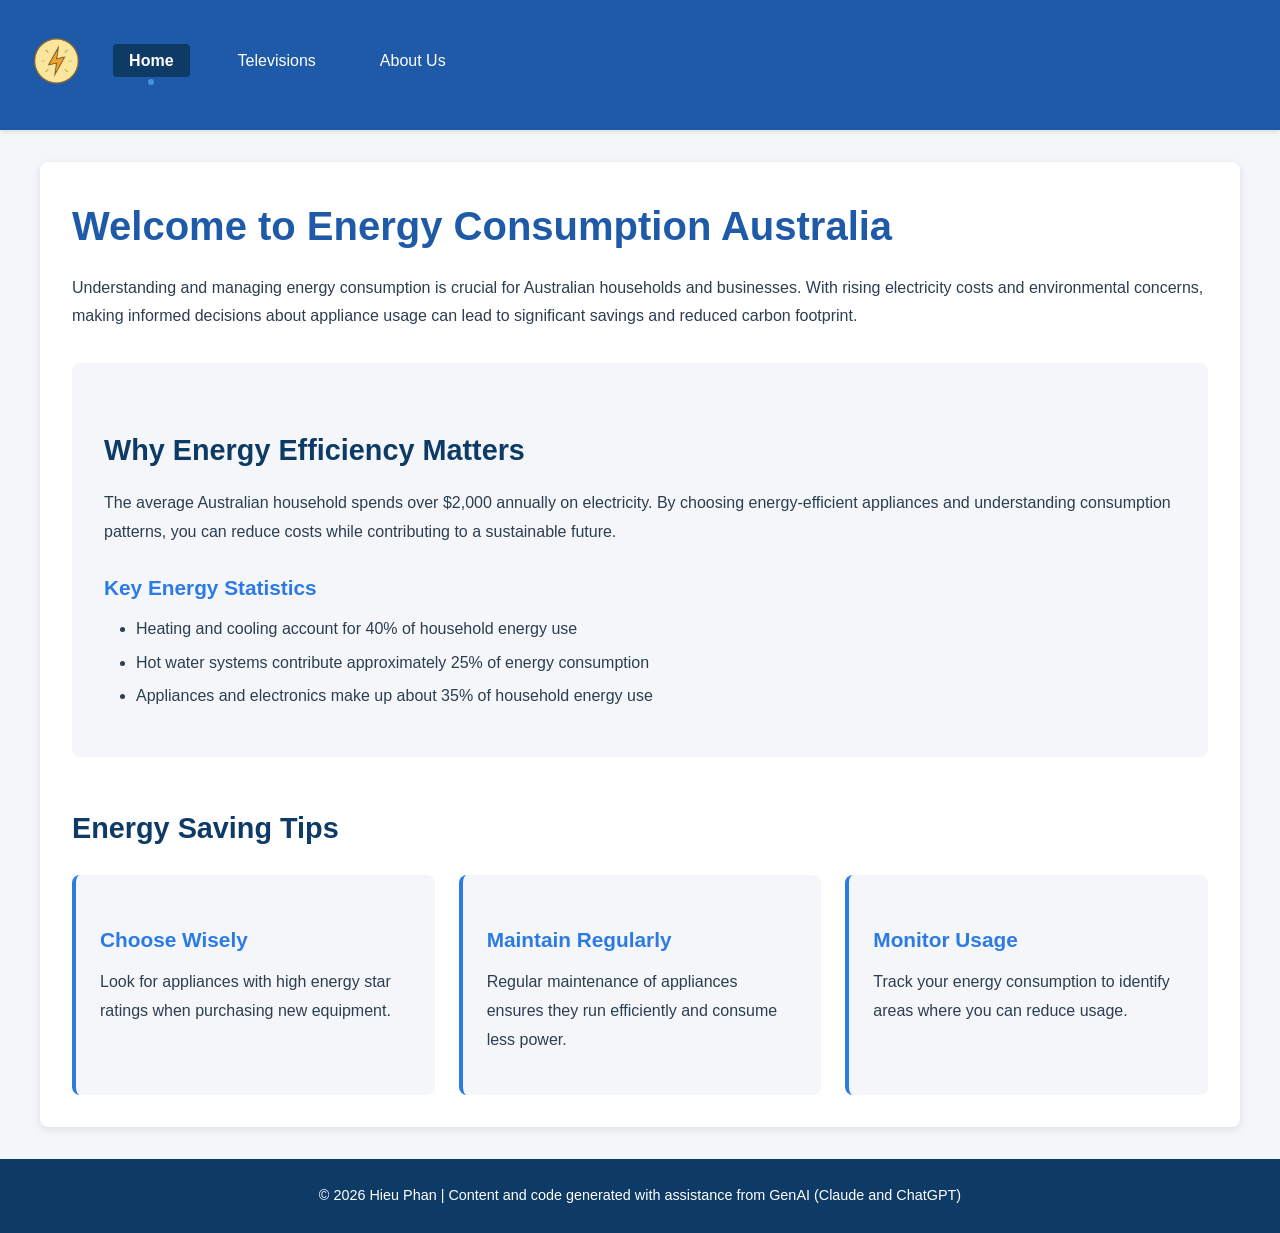
<file: index.html>
<!DOCTYPE html>
<html lang="en">
<head>
    <meta charset="UTF-8">
    <meta name="viewport" content="width=device-width, initial-scale=1.0">
    <title>Energy Consumption - Home</title>
    <link rel="stylesheet" href="styles.css">
</head>
<body>
    <nav class="top-nav">
        <div class="logo-container">
            <a href="#" onclick="showPage('home'); return false;">
                <img src="PowerIcon.png" alt="Power Logo" class="logo">
            </a>
        </div>
        <ul class="nav-menu">
            <li><a href="#" onclick="showPage('home'); return false;" class="nav-link active" data-page="home">Home</a></li>
            <li><a href="#" onclick="showPage('televisions'); return false;" class="nav-link" data-page="televisions">Televisions</a></li>
            <li><a href="#" onclick="showPage('about'); return false;" class="nav-link" data-page="about">About Us</a></li>
        </ul>
    </nav>

    <main>
        <div id="home-page" class="page active">
            <h1>Welcome to Energy Consumption Australia</h1>
            <p>Understanding and managing energy consumption is crucial for Australian households and businesses. With rising electricity costs and environmental concerns, making informed decisions about appliance usage can lead to significant savings and reduced carbon footprint.</p>
            
            <section class="energy-info">
                <h2>Why Energy Efficiency Matters</h2>
                <p>The average Australian household spends over $2,000 annually on electricity. By choosing energy-efficient appliances and understanding consumption patterns, you can reduce costs while contributing to a sustainable future.</p>
                
                <h3>Key Energy Statistics</h3>
                <ul>
                    <li>Heating and cooling account for 40% of household energy use</li>
                    <li>Hot water systems contribute approximately 25% of energy consumption</li>
                    <li>Appliances and electronics make up about 35% of household energy use</li>
                </ul>
            </section>

            <section class="tips">
                <h2>Energy Saving Tips</h2>
                <div class="tips-grid">
                    <div class="tip-card">
                        <h3>Choose Wisely</h3>
                        <p>Look for appliances with high energy star ratings when purchasing new equipment.</p>
                    </div>
                    <div class="tip-card">
                        <h3>Maintain Regularly</h3>
                        <p>Regular maintenance of appliances ensures they run efficiently and consume less power.</p>
                    </div>
                    <div class="tip-card">
                        <h3>Monitor Usage</h3>
                        <p>Track your energy consumption to identify areas where you can reduce usage.</p>
                    </div>
                </div>
            </section>
        </div>

        <div id="televisions-page" class="page">
            <h1>Television Energy Consumption</h1>
            <p>Televisions are one of the most common household appliances in Australia, with most homes having multiple units. Understanding their energy consumption can help you make informed purchasing decisions.</p>

            <section class="tv-tips">
                <h2>Reducing TV Energy Consumption</h2>
                <ul>
                    <li>Adjust brightness settings - factory settings are often unnecessarily high</li>
                    <li>Enable power-saving modes available in most modern TVs</li>
                    <li>Turn off completely rather than leaving on standby (standby can use 1-5 watts)</li>
                    <li>Consider screen size - larger screens consume more power</li>
                    <li>Check energy star ratings when purchasing new televisions</li>
                </ul>
            </section> 
            <section class="tv-info">
                <h2>Understanding Television Energy Consumption</h2>
                <p>
                    This section uses official Australian television energy rating data to explore
                    how different television characteristics influence annual energy consumption.
                    The visualisations focus on factors that matter most to consumers, including
                    screen size, display technology, and brand-level efficiency.
                </p>

                <!-- VISUALISATION 1 -->
                <div class="viz-section">
                    <h3>Visualisation 1: Screen Size vs Energy Consumption</h3>
                    <p class="viz-context">
                        This scatter plot illustrates the relationship between television screen size
                        (in inches) and annual energy consumption (kWh/year). While energy usage
                        generally increases with screen size, the plot shows considerable variation,
                        indicating that energy efficiency differs significantly between models.
                    </p>

                    <img 
                        src="energy_size.png" 
                        alt="Scatter plot showing the relationship between television screen size and annual energy consumption"
                        class="viz-image">
                </div>

                <!-- VISUALISATION 2 -->
                <div class="viz-section">
                    <h3>Visualisation 2: Average Energy Consumption by Screen Technology</h3>
                    <p class="viz-context">
                        This bar chart compares the average annual energy consumption of televisions
                        based on screen technology, such as LED/LCD, OLED, and Plasma. The visualisation
                        highlights how advances in display technology have contributed to improved
                        energy efficiency in modern televisions.
                    </p>

                    <img 
                        src="energy_tech.png" 
                        alt="Bar chart comparing average annual energy consumption across different television screen technologies"
                        class="viz-image">
                </div>

                <!-- VISUALISATION 3 -->
                <div class="viz-section">
                    <h3>Visualisation 3: Average Energy Consumption by Brand</h3>
                    <p class="viz-context">
                        This bar chart presents the average annual energy consumption of television
                        models grouped by brand available in the Australian market. It allows consumers
                        to observe differences in typical energy performance across manufacturers,
                        while recognising that efficiency can still vary between individual models.
                    </p>

                    <img 
                        src="energy_brand.png" 
                        alt="Bar chart showing average annual television energy consumption by brand in Australia"
                        class="viz-image">
                </div>
            </section>


        </div>

        <div id="about-page" class="page">
            <h1>About Us</h1>
            <p>Energy Consumption Australia is dedicated to helping Australian households and businesses understand and optimize their energy usage. Our mission is to provide accessible information about appliance energy consumption to empower consumers to make informed decisions.</p>

            <section class="mission">
                <h2>Our Mission</h2>
                <p>We believe that knowledge is power—especially when it comes to power consumption. By providing clear, accurate information about how much energy different appliances use, we help Australians:</p>
                <ul>
                    <li>Reduce their electricity bills</li>
                    <li>Make environmentally conscious purchasing decisions</li>
                    <li>Understand the true cost of running household appliances</li>
                    <li>Contribute to a more sustainable future</li>
                </ul>
            </section>

            <section class="resources">
                <h2>Resources and Information</h2>
                <p>Our information is sourced from Australian energy authorities, manufacturer specifications, and independent testing. We regularly update our content to reflect the latest appliance technologies and energy efficiency standards.</p>
                <p>All energy cost estimates are based on average Australian electricity rates, which vary by state and provider. Check with your energy retailer for specific rates in your area.</p>
            </section>
        </div>
    </main>

    <footer>
        <p>&copy; 2026 Hieu Phan | Content and code generated with assistance from GenAI (Claude and ChatGPT)</p>
    </footer>

    <script src="script.js"></script>
</body>
</html>
</file>
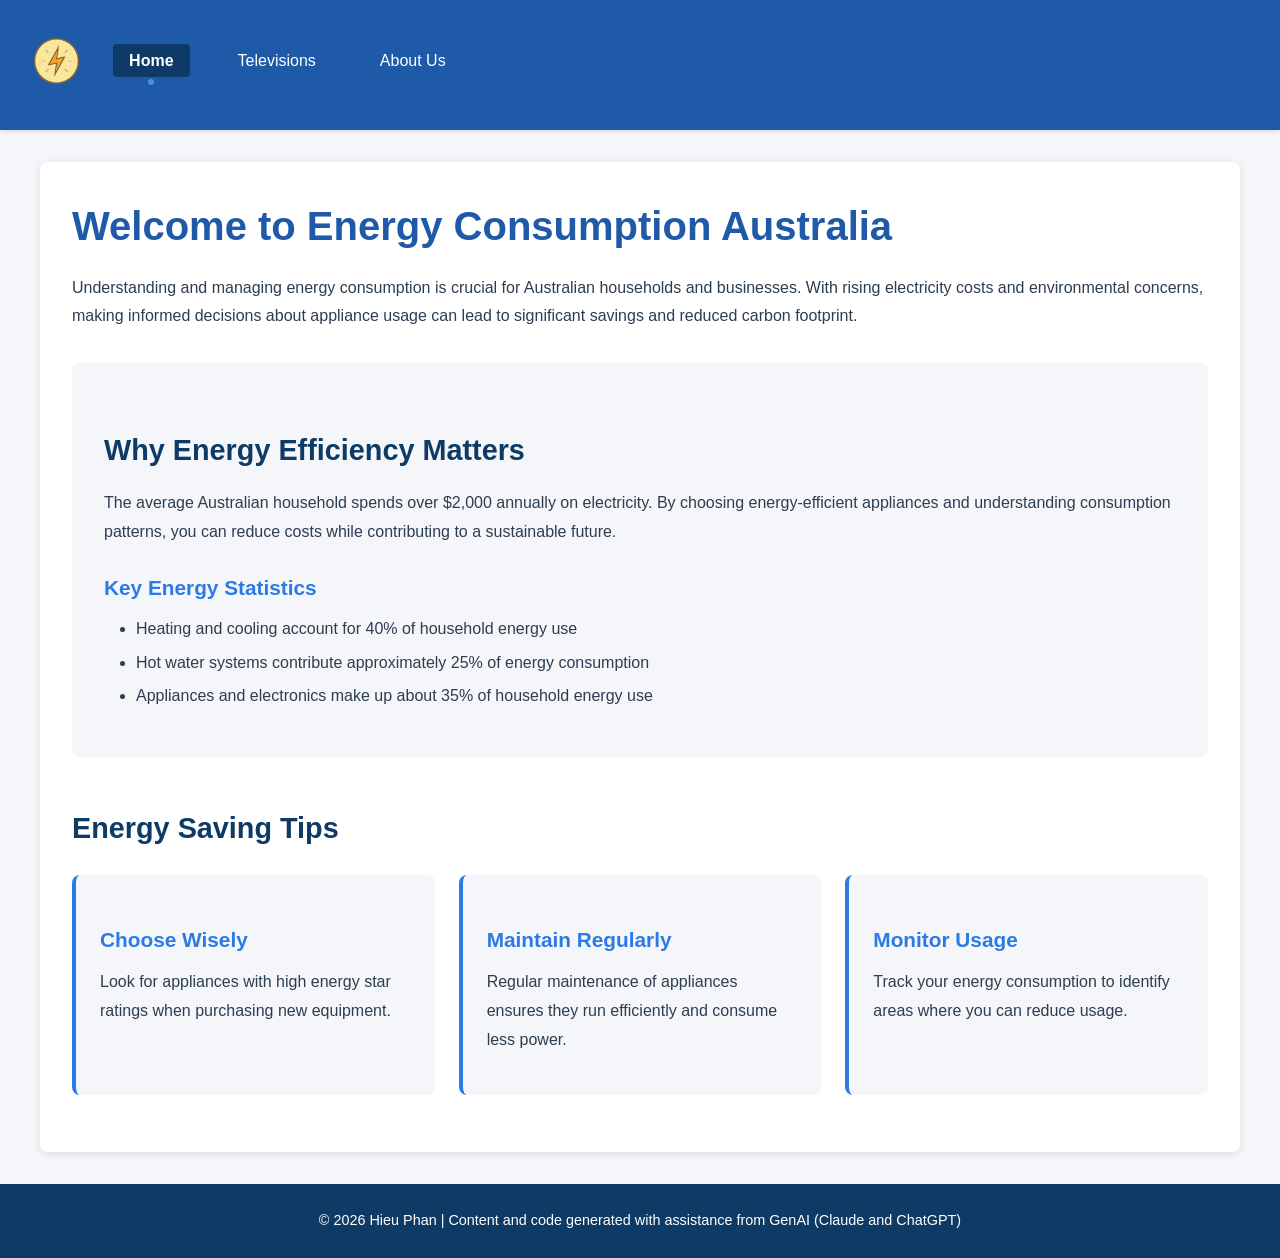
<file: energy_platform/index.html>
<!DOCTYPE html>
<html lang="en">
<head>
    <meta charset="UTF-8">
    <meta name="viewport" content="width=device-width, initial-scale=1.0">
    <title>Energy Consumption - Home</title>
    <link rel="stylesheet" href="styles.css">
    <!-- D3 library for SVG visualisations -->
    <script src="https://d3js.org/d3.v7.min.js"></script>
</head>
<body>
    <nav class="top-nav">
        <div class="logo-container">
            <a href="#" onclick="showPage('home'); return false;">
                <img src="PowerIcon.png" alt="Power Logo" class="logo">
            </a>
        </div>
        <ul class="nav-menu">
            <li><a href="#" onclick="showPage('home'); return false;" class="nav-link active" data-page="home">Home</a></li>
            <li><a href="#" onclick="showPage('televisions'); return false;" class="nav-link" data-page="televisions">Televisions</a></li>
            <li><a href="#" onclick="showPage('about'); return false;" class="nav-link" data-page="about">About Us</a></li>
        </ul>
    </nav>

    <main>
        <div id="home-page" class="page active">
            <h1>Welcome to Energy Consumption Australia</h1>
            <p>Understanding and managing energy consumption is crucial for Australian households and businesses. With rising electricity costs and environmental concerns, making informed decisions about appliance usage can lead to significant savings and reduced carbon footprint.</p>
            
            <section class="energy-info">
                <h2>Why Energy Efficiency Matters</h2>
                <p>The average Australian household spends over $2,000 annually on electricity. By choosing energy-efficient appliances and understanding consumption patterns, you can reduce costs while contributing to a sustainable future.</p>
                
                <h3>Key Energy Statistics</h3>
                <ul>
                    <li>Heating and cooling account for 40% of household energy use</li>
                    <li>Hot water systems contribute approximately 25% of energy consumption</li>
                    <li>Appliances and electronics make up about 35% of household energy use</li>
                </ul>
            </section>

            <section class="tips">
                <h2>Energy Saving Tips</h2>
                <div class="tips-grid">
                    <div class="tip-card">
                        <h3>Choose Wisely</h3>
                        <p>Look for appliances with high energy star ratings when purchasing new equipment.</p>
                    </div>
                    <div class="tip-card">
                        <h3>Maintain Regularly</h3>
                        <p>Regular maintenance of appliances ensures they run efficiently and consume less power.</p>
                    </div>
                    <div class="tip-card">
                        <h3>Monitor Usage</h3>
                        <p>Track your energy consumption to identify areas where you can reduce usage.</p>
                    </div>
                </div>
            </section>
        </div>

        <div id="televisions-page" class="page">
            <h1>Television Energy Consumption</h1>
            <p>Televisions are one of the most common household appliances in Australia, with most homes having multiple units. Understanding their energy consumption can help you make informed purchasing decisions.</p>

            <section class="tv-tips">
                <h2>Reducing TV Energy Consumption</h2>
                <ul>
                    <li>Adjust brightness settings - factory settings are often unnecessarily high</li>
                    <li>Enable power-saving modes available in most modern TVs</li>
                    <li>Turn off completely rather than leaving on standby (standby can use 1-5 watts)</li>
                    <li>Consider screen size - larger screens consume more power</li>
                    <li>Check energy star ratings when purchasing new televisions</li>
                </ul>
            </section> 
            <section class="tv-info">
                <h2>Understanding Television Energy Consumption</h2>
                <p>
                    This section uses official Australian television energy rating data to explore
                    how different television characteristics influence annual energy consumption.
                    The visualisations focus on factors that matter most to consumers, including
                    screen size, display technology, and brand-level efficiency.
                </p>

                <!-- VISUALISATION 1 -->
                <div class="viz-section">
                    <h3>Visualisation 1: Screen Size vs Energy Consumption</h3>
                    <p class="viz-context">
                        This scatter plot illustrates the relationship between television screen size
                        (in inches) and annual energy consumption (kWh/year). While energy usage
                        generally increases with screen size, the plot shows considerable variation,
                        indicating that energy efficiency differs significantly between models.
                    </p>

                    <img 
                        src="energy_size.png" 
                        alt="Scatter plot showing the relationship between television screen size and annual energy consumption"
                        class="viz-image">
                </div>

                <!-- VISUALISATION 2 -->
                <div class="viz-section">
                    <h3>Visualisation 2: Average Energy Consumption by Screen Technology</h3>
                    <p class="viz-context">
                        This bar chart compares the average annual energy consumption of televisions
                        based on screen technology, such as LED/LCD, OLED, and Plasma. The visualisation
                        highlights how advances in display technology have contributed to improved
                        energy efficiency in modern televisions.
                    </p>

                    <img 
                        src="energy_tech.png" 
                        alt="Bar chart comparing average annual energy consumption across different television screen technologies"
                        class="viz-image">
                </div>

                <!-- VISUALISATION 3 -->
                <div class="viz-section">
                    <h3>Visualisation 3: Average Energy Consumption by Brand</h3>
                    <p class="viz-context">
                        This bar chart presents the average annual energy consumption of television
                        models grouped by brand available in the Australian market. It allows consumers
                        to observe differences in typical energy performance across manufacturers,
                        while recognising that efficiency can still vary between individual models.
                    </p>

                    <img 
                        src="energy_brand.png" 
                        alt="Bar chart showing average annual television energy consumption by brand in Australia"
                        class="viz-image">
                </div>
            </section>


        </div>

        <div id="about-page" class="page">
            <h1>About Us</h1>
            <p>Energy Consumption Australia is dedicated to helping Australian households and businesses understand and optimize their energy usage. Our mission is to provide accessible information about appliance energy consumption to empower consumers to make informed decisions.</p>

            <section class="mission">
                <h2>Our Mission</h2>
                <p>We believe that knowledge is power—especially when it comes to power consumption. By providing clear, accurate information about how much energy different appliances use, we help Australians:</p>
                <ul>
                    <li>Reduce their electricity bills</li>
                    <li>Make environmentally conscious purchasing decisions</li>
                    <li>Understand the true cost of running household appliances</li>
                    <li>Contribute to a more sustainable future</li>
                </ul>
            </section>

            <section class="resources">
                <h2>Resources and Information</h2>
                <p>Our information is sourced from Australian energy authorities, manufacturer specifications, and independent testing. We regularly update our content to reflect the latest appliance technologies and energy efficiency standards.</p>
                <p>All energy cost estimates are based on average Australian electricity rates, which vary by state and provider. Check with your energy retailer for specific rates in your area.</p>
            </section>
        </div>
        <br>
        <div class="responsive-svg-container">
            <!-- D3 will append an svg here -->
        </div>
    </main>

    <footer>
        <p>&copy; 2026 Hieu Phan | Content and code generated with assistance from GenAI (Claude and ChatGPT)</p>
    </footer>

    <script src="script.js"></script>
</body>
</html>
</file>
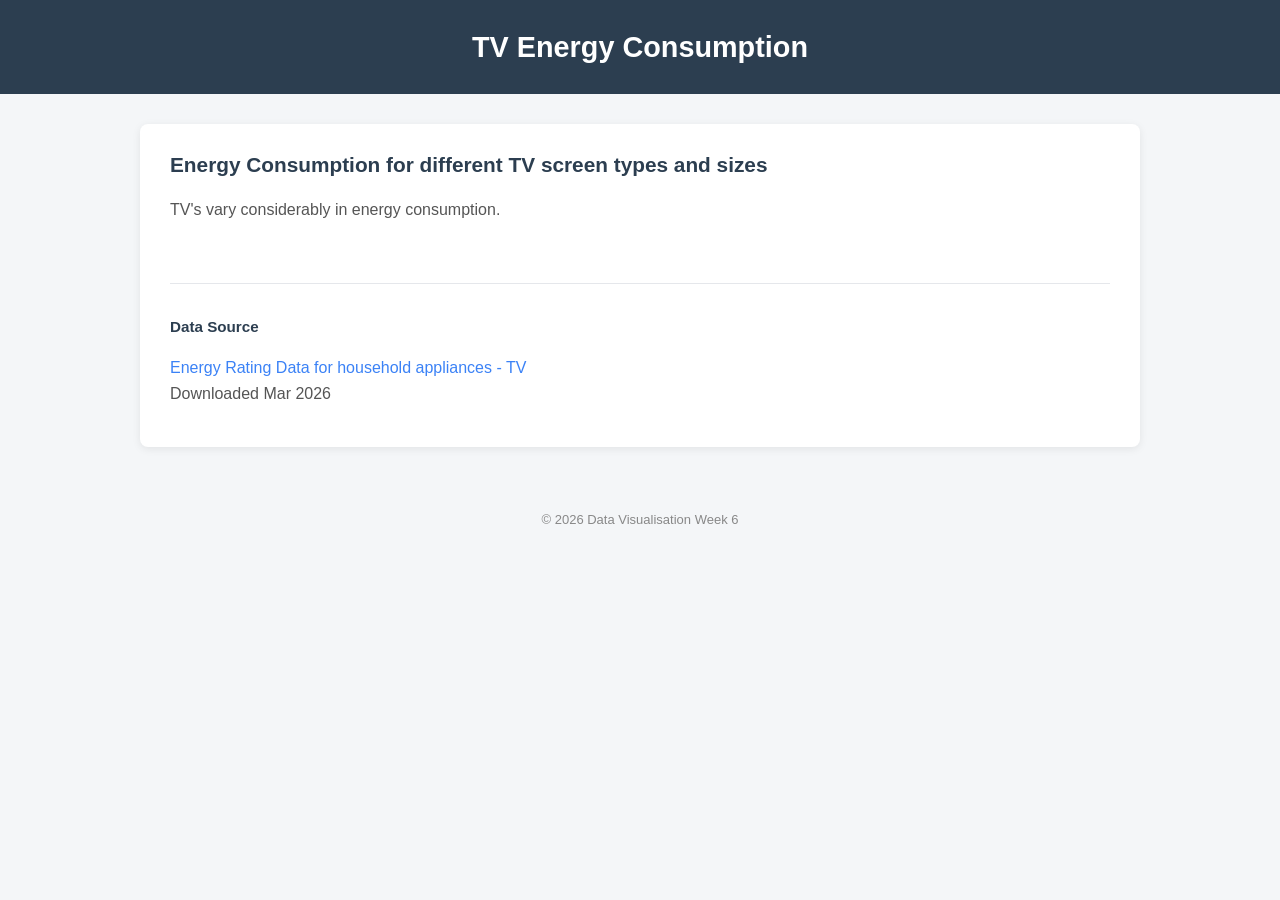
<file: interactive_chart/index.html>
<!DOCTYPE html>
<html lang="en">
<head>
    <meta charset="UTF-8">
    <meta name="viewport" content="width=device-width, initial-scale=1.0">
    <title>Responsive D3 Chart</title>
    <link rel="stylesheet" href="css/base.css">
    <link rel="stylesheet" href="css/visualisations.css">
</head>
<body>
    <header>
        <h1>TV Energy Consumption</h1>
    </header>
    <main>
        <div>
            <h1>Energy Consumption for different TV screen types and sizes</h1>
            <p>TV's vary considerably in energy consumption.</p>
            <div id="filters_screen"></div>
            <div id="histogram" class="responsive-svg-container"></div>
            <div id="filters_size"></div>
            <div id="scatterplot"></div>
            <div class="body">
                <h3>Data Source</h3>
                <p>
                    <a href="https://reg.energyrating.gov.au/comparator/product_types/32/search/?expired_products=on" target="_blank" rel="noopener noreferrer">Energy Rating Data for household appliances - TV</a>
                    <br>
                    Downloaded Mar 2026
                </p>
            </div>
        </div>
    </main>

    <footer>
        <p>&copy; 2026 Data Visualisation Week 6</p>
    </footer>
    
    <script src="https://d3js.org/d3.v7.min.js"></script>
    <script src="js/shared_constants.js"></script>
    <script src="js/histogram.js"></script>
    <script src="js/scatterplot.js"></script>
    <script src="js/interactions.js"></script>
    <script src="js/load_data.js"></script>
</body>
</html>
</file>
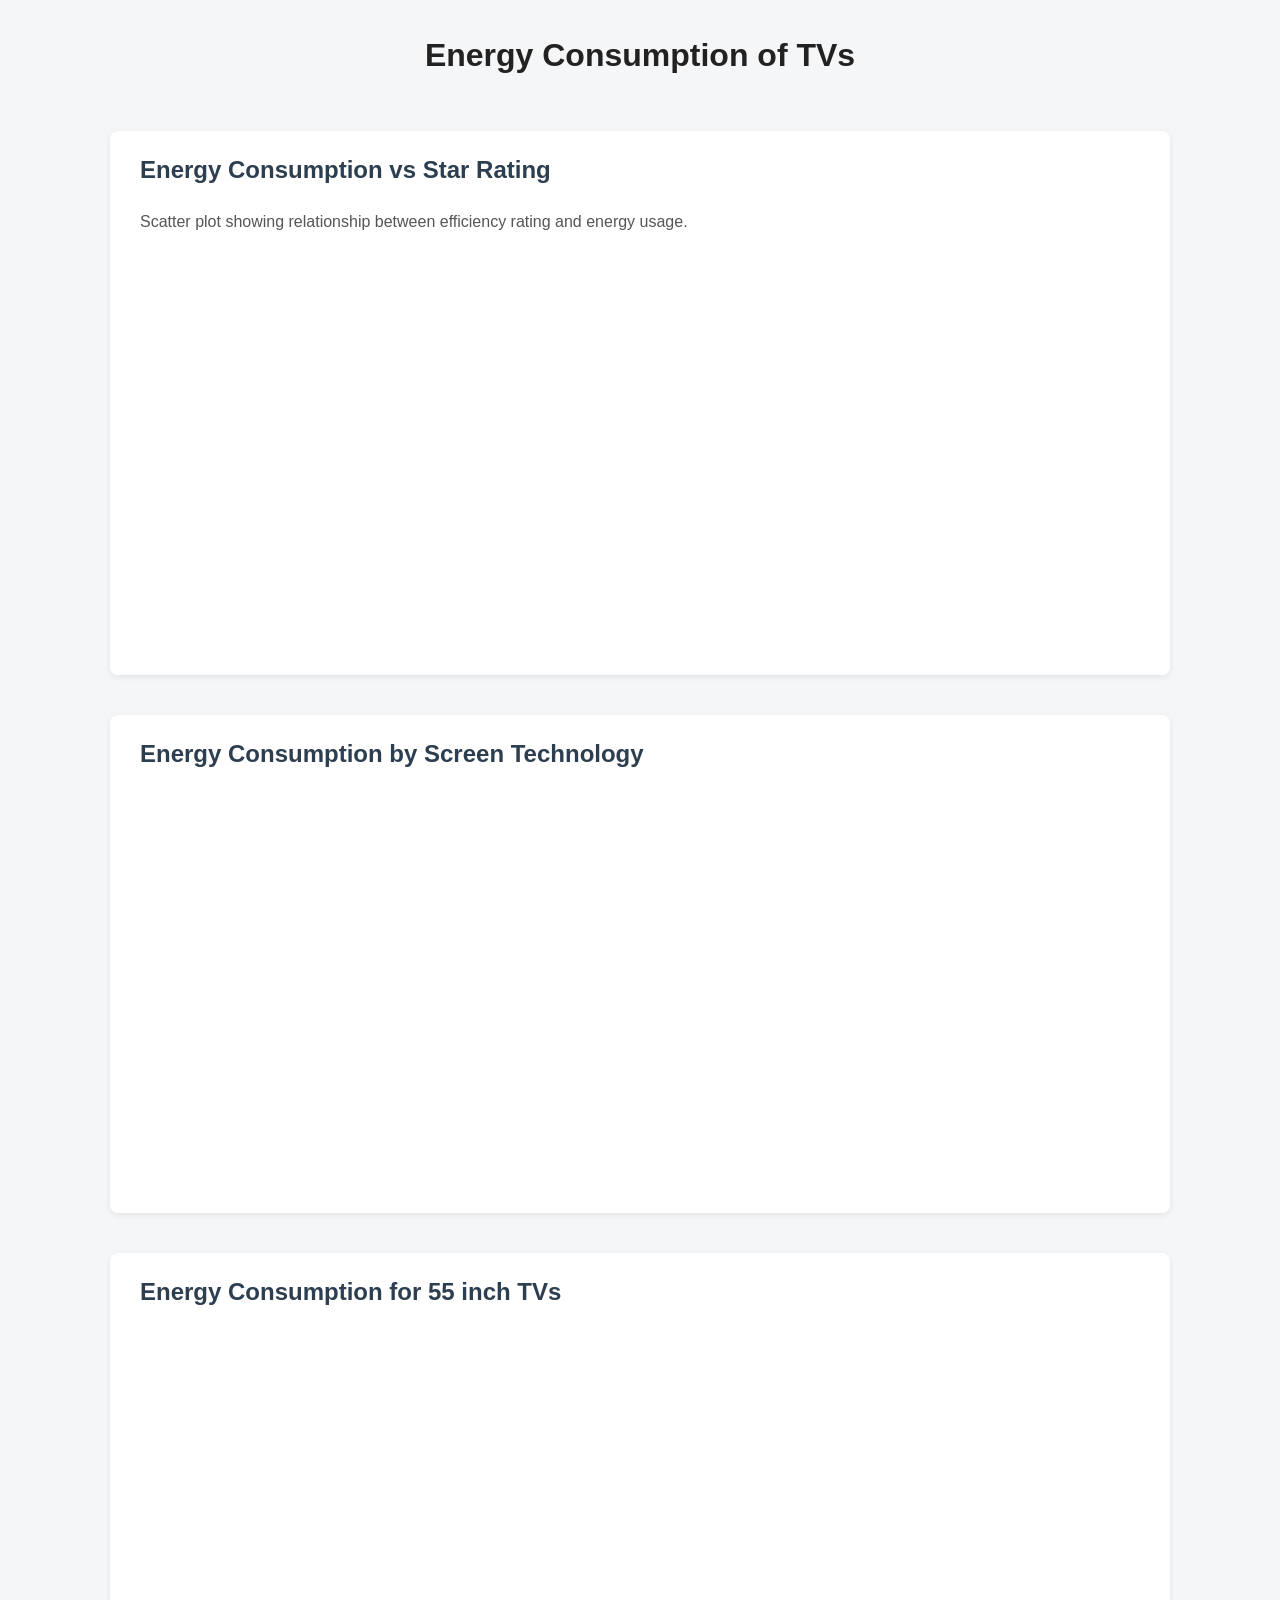
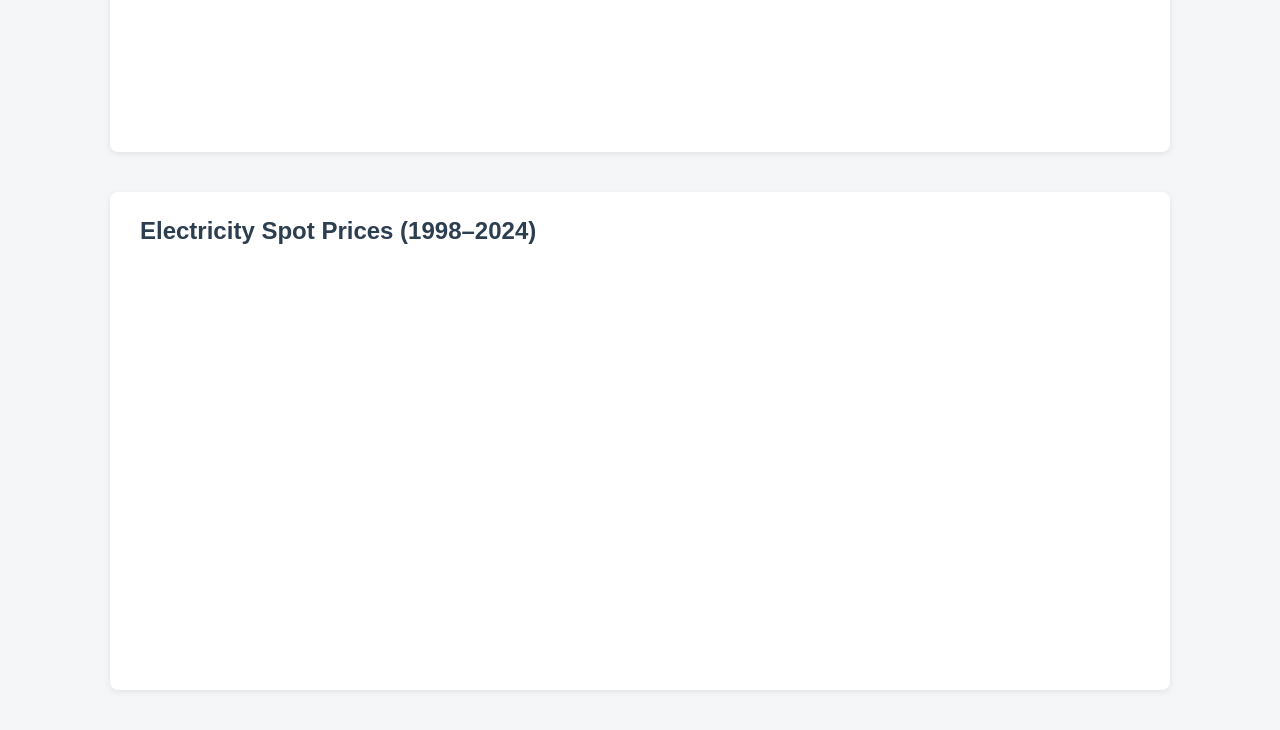
<file: multichart_web/index.html>
<!DOCTYPE html>
<html>
<head>
<meta charset="UTF-8">
<title>Energy Data Visualisation</title>

<script src="https://d3js.org/d3.v7.min.js"></script>
<link rel="stylesheet" href="css/style.css">

</head>

<body>

<h1>Energy Consumption of TVs</h1>

<section>
<h2>Energy Consumption vs Star Rating</h2>
<p>Scatter plot showing relationship between efficiency rating and energy usage.</p>
<div id="scatter-chart"></div>
</section>

<section>
<h2>Energy Consumption by Screen Technology</h2>
<div id="donut-chart"></div>
</section>

<section>
<h2>Energy Consumption for 55 inch TVs</h2>
<div id="bar-chart"></div>
</section>

<section>
<h2>Electricity Spot Prices (1998–2024)</h2>
<div id="line-chart"></div>
</section>

<script src="js/scatter.js"></script>
<script src="js/donut.js"></script>
<script src="js/bar.js"></script>
<script src="js/line.js"></script>

</body>
</html>
</file>
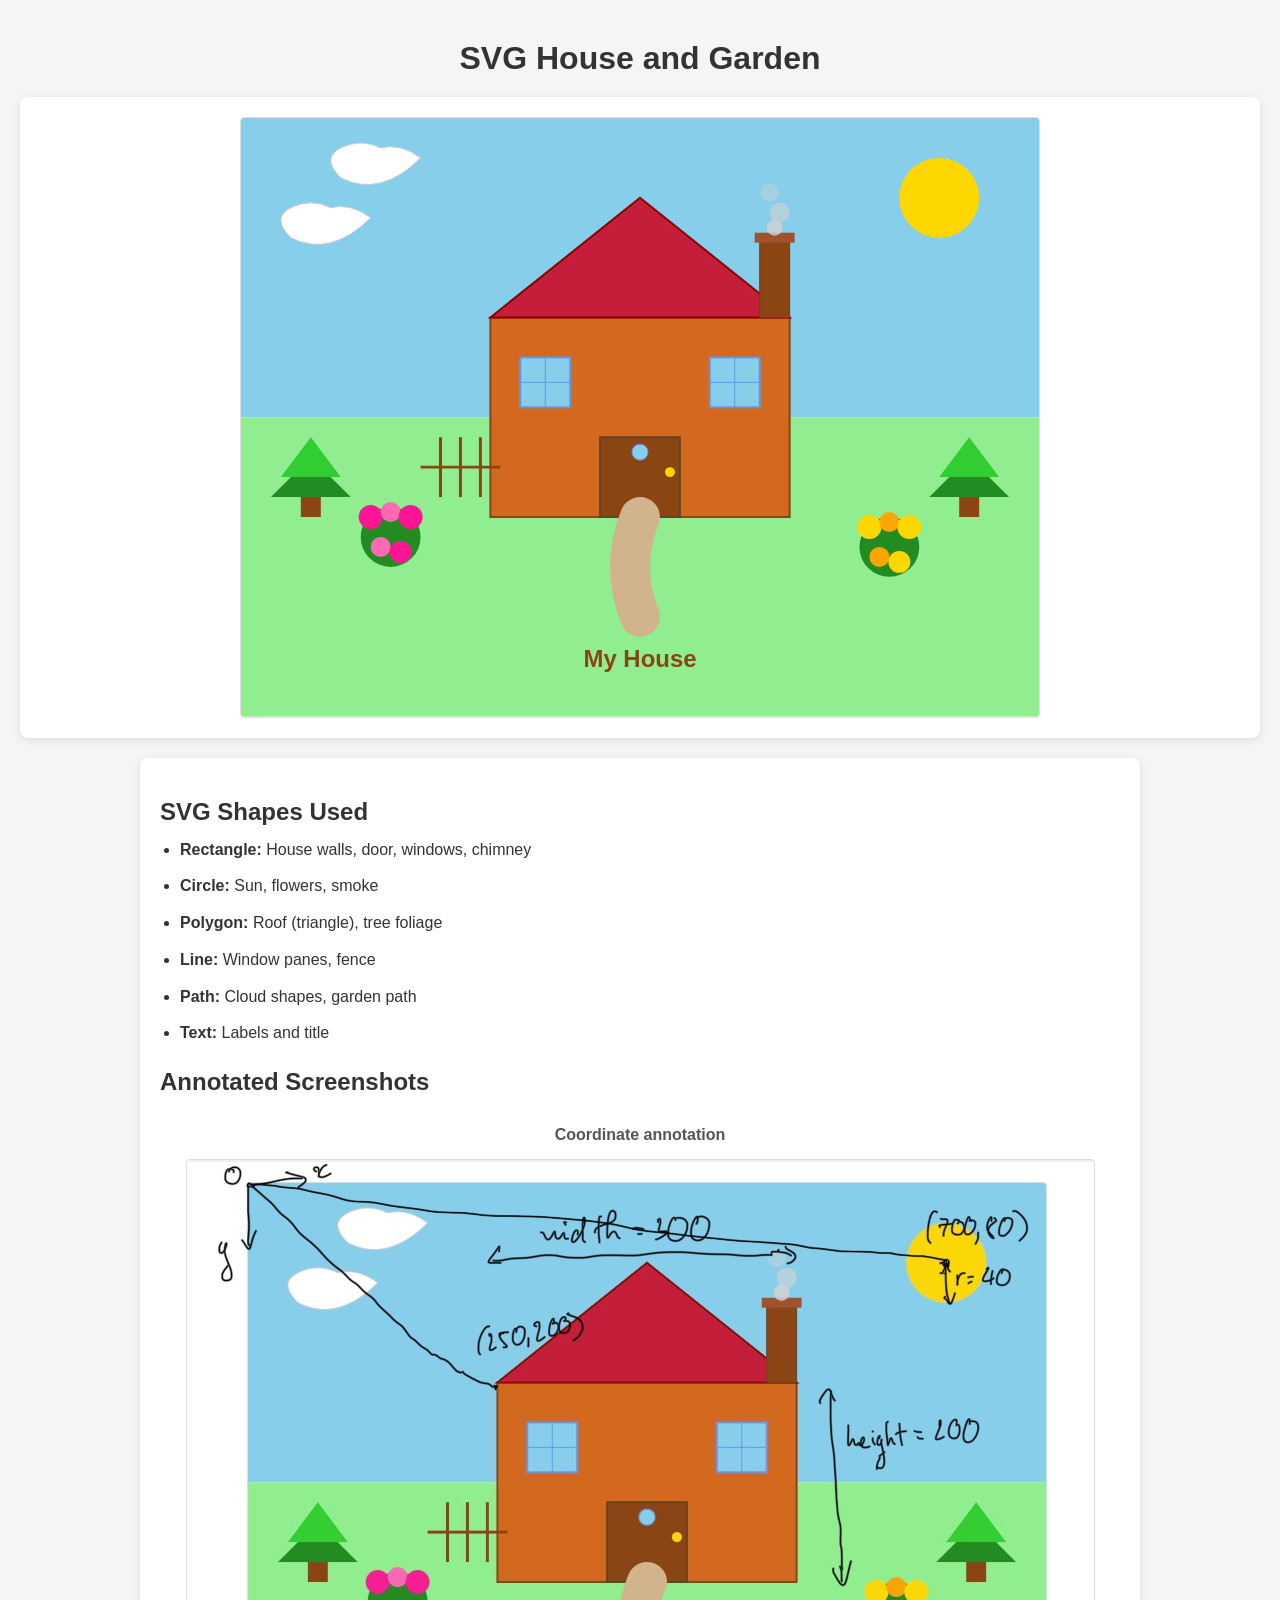
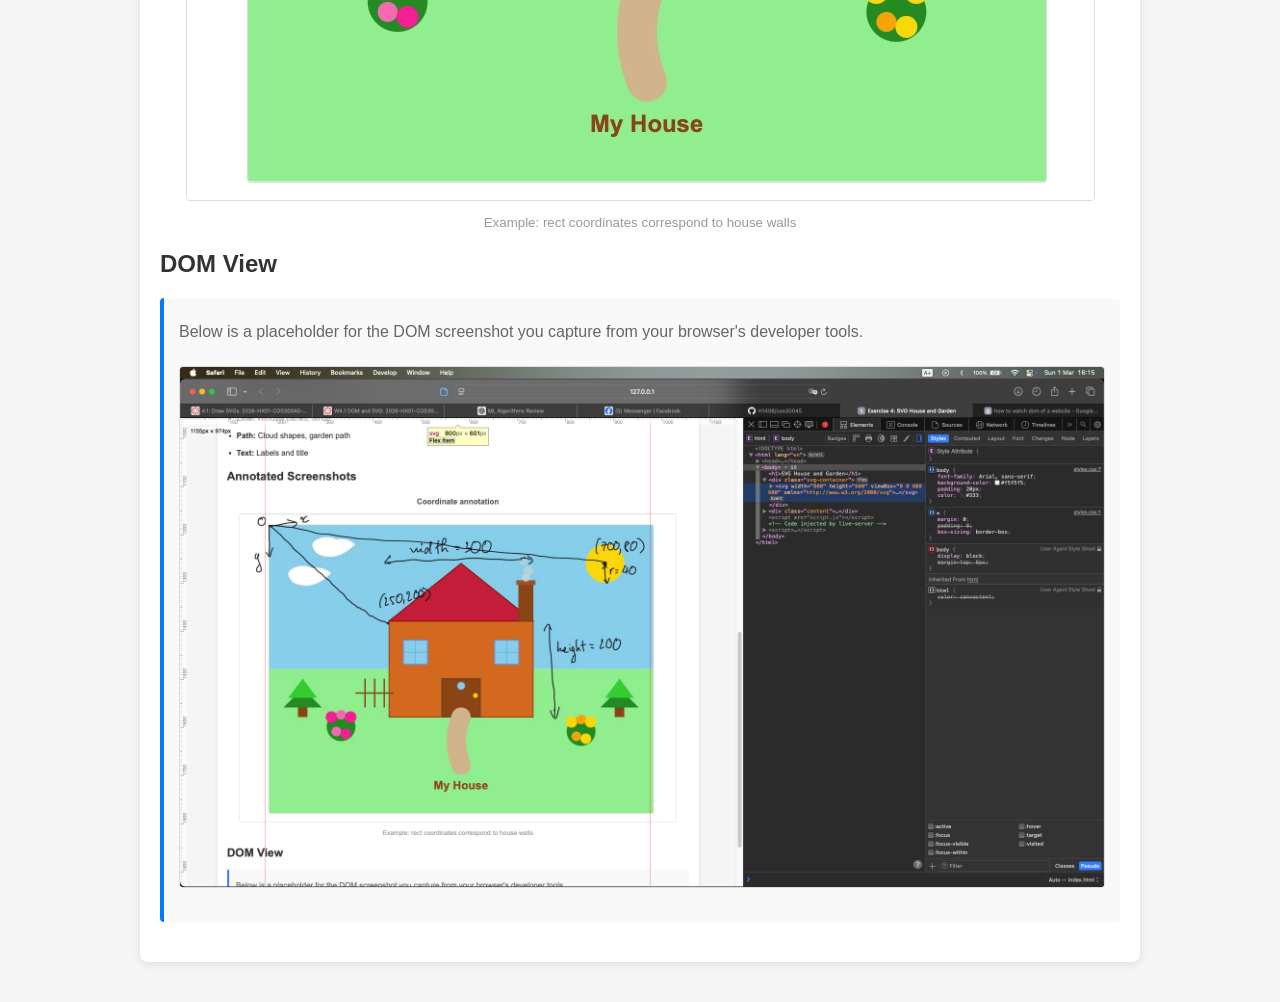
<file: svg_web/index.html>
<!DOCTYPE html>
<html lang="en">
<head>
    <meta charset="UTF-8">
    <meta name="viewport" content="width=device-width, initial-scale=1.0">
    <title>Exercise 4: SVG House and Garden</title>
    <link rel="stylesheet" href="styles.css">
</head>
<body>
    <h1>SVG House and Garden</h1>
    
    <div class="svg-container">
        <svg width="800" height="600" viewBox="0 0 800 600" xmlns="http://www.w3.org/2000/svg">
            <!-- Sky background -->
            <rect width="800" height="300" fill="#87CEEB"/>
            
            <!-- Ground -->
            <rect y="300" width="800" height="300" fill="#90EE90"/>
            
            <!-- Sun -->
            <circle cx="700" cy="80" r="40" fill="#FFD700"/>
            
            <!-- Clouds -->
            <path d="M 100 60 Q 80 40, 100 30 Q 120 20, 140 30 Q 160 25, 180 40 Q 160 60, 140 65 Q 120 70, 100 60" 
                  fill="#FFFFFF" stroke="#CCCCCC" stroke-width="1"/>
            <path d="M 50 120 Q 30 100, 50 90 Q 70 80, 90 90 Q 110 85, 130 100 Q 110 120, 90 125 Q 70 130, 50 120" 
                  fill="#FFFFFF" stroke="#CCCCCC" stroke-width="1"/>
            
            <!-- House main body (rectangle) -->
            <rect x="250" y="200" width="300" height="200" fill="#D2691E" stroke="#8B4513" stroke-width="2"/>
            
            <!-- Roof (polygon - triangle) -->
            <polygon points="250,200 400,80 550,200" fill="#C41E3A" stroke="#8B0000" stroke-width="2"/>
            
            <!-- Door -->
            <rect x="360" y="320" width="80" height="80" fill="#8B4513" stroke="#654321" stroke-width="2"/>
            <!-- Door handle -->
            <circle cx="430" cy="355" r="5" fill="#FFD700"/>
            
            <!-- Door window -->
            <circle cx="400" cy="335" r="8" fill="#87CEEB" stroke="#6495ED" stroke-width="1"/>
            
            <!-- Windows grouped for shared styling and transformation -->
            <g id="windows" fill="#87CEEB" stroke="#6495ED" stroke-width="2">
                <!-- left window (base coordinates) -->
                <g transform="translate(0,0)">
                    <rect x="280" y="240" width="50" height="50"/>
                    <line x1="305" y1="240" x2="305" y2="290" stroke-width="1"/>
                    <line x1="280" y1="265" x2="330" y2="265" stroke-width="1"/>
                </g>
                <!-- right window moved using translate on the group -->
                <g transform="translate(190,0)">
                    <rect x="280" y="240" width="50" height="50"/>
                    <line x1="305" y1="240" x2="305" y2="290" stroke-width="1"/>
                    <line x1="280" y1="265" x2="330" y2="265" stroke-width="1"/>
                </g>
            </g>
            
            <!-- Chimney -->
            <rect x="520" y="120" width="30" height="80" fill="#8B4513" stroke="#654321" stroke-width="1"/>
            <rect x="515" y="115" width="40" height="10" fill="#A0522D"/>
            
            <!-- Chimney smoke (circles) -->
            <circle cx="535" cy="110" r="8" fill="#D3D3D3" opacity="0.8"/>
            <circle cx="540" cy="95" r="10" fill="#D3D3D3" opacity="0.6"/>
            <circle cx="530" cy="75" r="9" fill="#D3D3D3" opacity="0.4"/>
            
            <!-- Garden path -->
            <path d="M 400 400 Q 380 450, 400 500" stroke="#D2B48C" stroke-width="40" fill="none" stroke-linecap="round"/>
            
            <!-- Flower bushes -->
            <!-- Bush 1 -->
            <circle cx="150" cy="420" r="30" fill="#228B22"/>
            <circle cx="130" cy="400" r="12" fill="#FF1493"/>
            <circle cx="150" cy="395" r="10" fill="#FF69B4"/>
            <circle cx="170" cy="400" r="12" fill="#FF1493"/>
            <circle cx="140" cy="430" r="10" fill="#FF69B4"/>
            <circle cx="160" cy="435" r="11" fill="#FF1493"/>
            
            <!-- Bush 2 -->
            <circle cx="650" cy="430" r="30" fill="#228B22"/>
            <circle cx="630" cy="410" r="12" fill="#FFD700"/>
            <circle cx="650" cy="405" r="10" fill="#FFA500"/>
            <circle cx="670" cy="410" r="12" fill="#FFD700"/>
            <circle cx="640" cy="440" r="10" fill="#FFA500"/>
            <circle cx="660" cy="445" r="11" fill="#FFD700"/>
            
            <!-- Tree 1 -->
            <rect x="60" y="340" width="20" height="60" fill="#8B4513"/>
            <polygon points="70,340 30,380 110,380" fill="#228B22"/>
            <polygon points="70,320 40,360 100,360" fill="#32CD32"/>
            
            <!-- Tree 2 -->
            <rect x="720" y="340" width="20" height="60" fill="#8B4513"/>
            <polygon points="730,340 690,380 770,380" fill="#228B22"/>
            <polygon points="730,320 700,360 760,360" fill="#32CD32"/>
            
            <!-- Fence -->
            <line x1="200" y1="320" x2="200" y2="380" stroke="#8B4513" stroke-width="3"/>
            <line x1="220" y1="320" x2="220" y2="380" stroke="#8B4513" stroke-width="3"/>
            <line x1="240" y1="320" x2="240" y2="380" stroke="#8B4513" stroke-width="3"/>
            <line x1="180" y1="350" x2="260" y2="350" stroke="#8B4513" stroke-width="3"/>
            
            <!-- Decorative elements text -->
            <text x="400" y="550" font-family="Arial" font-size="24" fill="#8B4513" text-anchor="middle" font-weight="bold">My House</text>
        </svg>
    </div>
    
    <div class="content">
        <h2>SVG Shapes Used</h2>
        <ul>
            <li><strong>Rectangle:</strong> House walls, door, windows, chimney</li>
            <li><strong>Circle:</strong> Sun, flowers, smoke</li>
            <li><strong>Polygon:</strong> Roof (triangle), tree foliage</li>
            <li><strong>Line:</strong> Window panes, fence</li>
            <li><strong>Path:</strong> Cloud shapes, garden path</li>
            <li><strong>Text:</strong> Labels and title</li>
        </ul>
        
        <h2>Annotated Screenshots</h2>
        <div id="screenshots" class="screenshots">
            <div class="screenshot-item">
                <p>Coordinate annotation</p>
                <img src="assets/annotated_img.jpg" alt="annotated screenshot of the SVG house and garden" class="annotated-image">
                <small>Example: rect coordinates correspond to house walls</small>
            </div>
        </div>
        
        <h2>DOM View</h2>
        <div id="dom-section" class="dom-section">
            <p>Below is a placeholder for the DOM screenshot you capture from your browser's developer tools.</p>
            <img src="assets/dom.png" alt="DOM view of SVG elements" />
        </div>
    </div>
    
    <script src="script.js"></script>
</body>
</html>
</file>
<file: styles.css>
/* Color scheme based on power logo - using blues and energetic colors */
:root {
    --primary-blue: #1e5aa8;
    --light-blue: #4a90e2;
    --accent-blue: #2c7be5;
    --dark-navy: #0d3b66;
    --light-gray: #f4f6f9;
    --white: #ffffff;
    --text-dark: #2c3e50;
    --border-gray: #dce1e8;
}

* {
    margin: 0;
    padding: 0;
    box-sizing: border-box;
}

body {
    font-family: -apple-system, BlinkMacSystemFont, 'Segoe UI', Roboto, Oxygen, Ubuntu, Cantarell, sans-serif;
    line-height: 1.6;
    color: var(--text-dark);
    background-color: var(--light-gray);
}

/* Navigation Styles */
.top-nav {
    background-color: var(--primary-blue);
    padding: 1rem 2rem;
    display: flex;
    align-items: center;
    box-shadow: 0 2px 4px rgba(0, 0, 0, 0.1);
    position: sticky;
    top: 0;
    z-index: 1000;
}

.logo-container {
    margin-right: 2rem;
}

.logo {
    height: 50px;
    width: auto;
    cursor: pointer;
    transition: transform 0.3s ease;
}

.logo:hover {
    transform: scale(1.1);
}

.nav-menu {
    list-style: none;
    display: flex;
    gap: 2rem;
    margin: 0;
    padding: 0;
}

.nav-link {
    color: var(--white);
    text-decoration: none;
    padding: 0.5rem 1rem;
    border-radius: 4px;
    transition: all 0.3s ease;
    font-weight: 500;
    position: relative;
}

/* Mouse over feedback */
.nav-link:hover {
    background-color: var(--accent-blue);
    transform: translateY(-2px);
}

/* Active page indicator */
.nav-link.active {
    background-color: var(--dark-navy);
    font-weight: 600;
}

.nav-link.active::after {
    content: '';
    position: absolute;
    bottom: -8px;
    left: 50%;
    transform: translateX(-50%);
    width: 6px;
    height: 6px;
    background-color: var(--light-blue);
    border-radius: 50%;
}

/* Main Content */
main {
    max-width: 1200px;
    margin: 2rem auto;
    padding: 2rem;
    background-color: var(--white);
    border-radius: 8px;
    box-shadow: 0 2px 8px rgba(0, 0, 0, 0.1);
    min-height: calc(100vh - 200px);
}

/* Page Visibility */
.page {
    display: none;
}

.page.active {
    display: block;
    animation: fadeIn 0.3s ease-in;
}

@keyframes fadeIn {
    from {
        opacity: 0;
        transform: translateY(10px);
    }
    to {
        opacity: 1;
        transform: translateY(0);
    }
}

/* Typography */
h1 {
    color: var(--primary-blue);
    margin-bottom: 1rem;
    font-size: 2.5rem;
}

h2 {
    color: var(--dark-navy);
    margin-top: 2rem;
    margin-bottom: 1rem;
    font-size: 1.8rem;
}

h3 {
    color: var(--accent-blue);
    margin-top: 1.5rem;
    margin-bottom: 0.75rem;
    font-size: 1.3rem;
}

p {
    margin-bottom: 1rem;
    line-height: 1.8;
}

ul {
    margin-left: 2rem;
    margin-bottom: 1rem;
}

li {
    margin-bottom: 0.5rem;
}

/* Home Page Sections */
.energy-info {
    background-color: var(--light-gray);
    padding: 2rem;
    border-radius: 8px;
    margin: 2rem 0;
}

.tips {
    margin-top: 3rem;
}

.tips-grid {
    display: grid;
    grid-template-columns: repeat(auto-fit, minmax(250px, 1fr));
    gap: 1.5rem;
    margin-top: 1.5rem;
}

.tip-card {
    background-color: var(--light-gray);
    padding: 1.5rem;
    border-radius: 8px;
    border-left: 4px solid var(--accent-blue);
    transition: transform 0.3s ease;
}

.tip-card:hover {
    transform: translateY(-5px);
    box-shadow: 0 4px 12px rgba(0, 0, 0, 0.1);
}

/* Television Page Sections */
.tv-info {
    margin-top: 2rem;
}

.tv-type {
    background-color: var(--light-gray);
    padding: 1.5rem;
    border-radius: 8px;
    margin-bottom: 1.5rem;
    border-left: 4px solid var(--light-blue);
}

.tv-tips {
    background-color: var(--light-gray);
    padding: 2rem;
    border-radius: 8px;
    margin-top: 2rem;
}

/* About Page Sections */
.mission, .resources {
    margin-top: 2rem;
}

/* Footer */
footer {
    background-color: var(--dark-navy);
    color: var(--white);
    text-align: center;
    padding: 1.5rem;
    margin-top: 2rem;
}

footer p {
    margin: 0;
    font-size: 0.9rem;
}

/* Responsive Design */
@media (max-width: 768px) {
    .top-nav {
        flex-direction: column;
        padding: 1rem;
    }

    .logo-container {
        margin-right: 0;
        margin-bottom: 1rem;
    }

    .nav-menu {
        flex-direction: column;
        gap: 0.5rem;
        width: 100%;
    }

    .nav-link {
        display: block;
        text-align: center;
    }

    main {
        margin: 1rem;
        padding: 1.5rem;
    }

    h1 {
        font-size: 2rem;
    }

    h2 {
        font-size: 1.5rem;
    }

    .tips-grid {
        grid-template-columns: 1fr;
    }
}

.viz-placeholder {
    border: 2px dashed #aaa;
    padding: 40px;
    text-align: center;
    margin: 20px 0;
    background-color: #f9f9f9;
}

.viz-context {
    font-size: 0.95rem;
    color: #444;
}

.viz-note {
    font-size: 0.85rem;
    color: #777;
    font-style: italic;
}

img{
    text-align: center;
    margin: 20px 0;
    width: 100%;
    height: 100%;
}
</file>
<file: energy_platform/styles.css>
/* Color scheme based on power logo - using blues and energetic colors */
:root {
    --primary-blue: #1e5aa8;
    --light-blue: #4a90e2;
    --accent-blue: #2c7be5;
    --dark-navy: #0d3b66;
    --light-gray: #f4f6f9;
    --white: #ffffff;
    --text-dark: #2c3e50;
    --border-gray: #dce1e8;
}

* {
    margin: 0;
    padding: 0;
    box-sizing: border-box;
}

body {
    font-family: -apple-system, BlinkMacSystemFont, 'Segoe UI', Roboto, Oxygen, Ubuntu, Cantarell, sans-serif;
    line-height: 1.6;
    color: var(--text-dark);
    background-color: var(--light-gray);
}

/* Navigation Styles */
.top-nav {
    background-color: var(--primary-blue);
    padding: 1rem 2rem;
    display: flex;
    align-items: center;
    box-shadow: 0 2px 4px rgba(0, 0, 0, 0.1);
    position: sticky;
    top: 0;
    z-index: 1000;
}

.logo-container {
    margin-right: 2rem;
}

.logo {
    height: 50px;
    width: auto;
    cursor: pointer;
    transition: transform 0.3s ease;
}

.logo:hover {
    transform: scale(1.1);
}

.nav-menu {
    list-style: none;
    display: flex;
    gap: 2rem;
    margin: 0;
    padding: 0;
}

.nav-link {
    color: var(--white);
    text-decoration: none;
    padding: 0.5rem 1rem;
    border-radius: 4px;
    transition: all 0.3s ease;
    font-weight: 500;
    position: relative;
}

/* Mouse over feedback */
.nav-link:hover {
    background-color: var(--accent-blue);
    transform: translateY(-2px);
}

/* Active page indicator */
.nav-link.active {
    background-color: var(--dark-navy);
    font-weight: 600;
}

.nav-link.active::after {
    content: '';
    position: absolute;
    bottom: -8px;
    left: 50%;
    transform: translateX(-50%);
    width: 6px;
    height: 6px;
    background-color: var(--light-blue);
    border-radius: 50%;
}

/* Main Content */
main {
    max-width: 1200px;
    margin: 2rem auto;
    padding: 2rem;
    background-color: var(--white);
    border-radius: 8px;
    box-shadow: 0 2px 8px rgba(0, 0, 0, 0.1);
    min-height: calc(100vh - 200px);
}

/* Page Visibility */
.page {
    display: none;
}

.page.active {
    display: block;
    animation: fadeIn 0.3s ease-in;
}

@keyframes fadeIn {
    from {
        opacity: 0;
        transform: translateY(10px);
    }
    to {
        opacity: 1;
        transform: translateY(0);
    }
}

/* Typography */
h1 {
    color: var(--primary-blue);
    margin-bottom: 1rem;
    font-size: 2.5rem;
}

h2 {
    color: var(--dark-navy);
    margin-top: 2rem;
    margin-bottom: 1rem;
    font-size: 1.8rem;
}

h3 {
    color: var(--accent-blue);
    margin-top: 1.5rem;
    margin-bottom: 0.75rem;
    font-size: 1.3rem;
}

p {
    margin-bottom: 1rem;
    line-height: 1.8;
}

ul {
    margin-left: 2rem;
    margin-bottom: 1rem;
}

li {
    margin-bottom: 0.5rem;
}

/* Home Page Sections */
.energy-info {
    background-color: var(--light-gray);
    padding: 2rem;
    border-radius: 8px;
    margin: 2rem 0;
}

.tips {
    margin-top: 3rem;
}

.tips-grid {
    display: grid;
    grid-template-columns: repeat(auto-fit, minmax(250px, 1fr));
    gap: 1.5rem;
    margin-top: 1.5rem;
}

.tip-card {
    background-color: var(--light-gray);
    padding: 1.5rem;
    border-radius: 8px;
    border-left: 4px solid var(--accent-blue);
    transition: transform 0.3s ease;
}

.tip-card:hover {
    transform: translateY(-5px);
    box-shadow: 0 4px 12px rgba(0, 0, 0, 0.1);
}

/* Television Page Sections */
.tv-info {
    margin-top: 2rem;
}

.tv-type {
    background-color: var(--light-gray);
    padding: 1.5rem;
    border-radius: 8px;
    margin-bottom: 1.5rem;
    border-left: 4px solid var(--light-blue);
}

.tv-tips {
    background-color: var(--light-gray);
    padding: 2rem;
    border-radius: 8px;
    margin-top: 2rem;
}

/* About Page Sections */
.mission, .resources {
    margin-top: 2rem;
}

/* Footer */
footer {
    background-color: var(--dark-navy);
    color: var(--white);
    text-align: center;
    padding: 1.5rem;
    margin-top: 2rem;
}

footer p {
    margin: 0;
    font-size: 0.9rem;
}

/* Responsive Design */
@media (max-width: 768px) {
    .top-nav {
        flex-direction: column;
        padding: 1rem;
    }

    .logo-container {
        margin-right: 0;
        margin-bottom: 1rem;
    }

    .nav-menu {
        flex-direction: column;
        gap: 0.5rem;
        width: 100%;
    }

    .nav-link {
        display: block;
        text-align: center;
    }

    main {
        margin: 1rem;
        padding: 1.5rem;
    }

    h1 {
        font-size: 2rem;
    }

    h2 {
        font-size: 1.5rem;
    }

    .tips-grid {
        grid-template-columns: 1fr;
    }
}

.viz-placeholder {
    border: 2px dashed #aaa;
    padding: 40px;
    text-align: center;
    margin: 20px 0;
    background-color: #f9f9f9;
}

.viz-context {
    font-size: 0.95rem;
    color: #444;
}

.viz-note {
    font-size: 0.85rem;
    color: #777;
    font-style: italic;
}

img{
    text-align: center;
    margin: 20px 0;
    width: 100%;
    height: 100%;
}

.responsive-svg-container {
    margin-right: auto;
    margin-left: auto;
    width: 100%;
    max-width: 1200px;
}
</file>
<file: interactive_chart/css/base.css>
/* ===============================
   Global Page Styling
   =============================== */

* {
    box-sizing: border-box;
}

body {
    font-family: 'Segoe UI', Arial, sans-serif;
    margin: 0;
    padding: 0;
    background-color: #f4f6f8;
    color: #333;
    line-height: 1.6;
}

header {
    background: #2c3e50;
    color: white;
    text-align: center;
    padding: 24px 10px;
}

header h1 {
    margin: 0;
    font-size: 1.8rem;
    font-weight: 600;
}

main {
    max-width: 1000px;
    margin: 30px auto;
    padding: 24px 30px;
    background: white;
    border-radius: 8px;
    box-shadow: 0 2px 8px rgba(0, 0, 0, 0.08);
}

main h1 {
    font-size: 1.3rem;
    color: #2c3e50;
    margin-top: 0;
}

main p {
    color: #555;
    margin-bottom: 16px;
}

/* ===============================
   Filter Buttons
   =============================== */

#filters_screen {
    margin-bottom: 20px;
    display: flex;
    gap: 8px;
    flex-wrap: wrap;
}

#filters_screen button {
    padding: 8px 20px;
    border: 2px solid #d1d5db;
    border-radius: 6px;
    background: #f9fafb;
    color: #555;
    font-size: 14px;
    font-weight: 500;
    cursor: pointer;
    transition: all 0.2s ease;
}

#filters_screen button:hover {
    background: #e5e7eb;
    border-color: #9ca3af;
}

#filters_screen button.active {
    background: #3b82f6;
    color: white;
    border-color: #3b82f6;
}

#filters_size {
    margin-top: 20px;
    display: flex;
    gap: 8px;
    flex-wrap: wrap;
}

#filters_size button {
    padding: 8px 20px;
    border: 2px solid #d1d5db;
    border-radius: 6px;
    background: #f9fafb;
    color: #555;
    font-size: 14px;
    font-weight: 500;
    cursor: pointer;
    transition: all 0.2s ease;
}

#filters_size button:hover {
    background: #e5e7eb;
    border-color: #9ca3af;
}

#filters_size button.active {
    background: #d97706;
    color: white;
    border-color: #d97706;
}

/* ===============================
   Footer
   =============================== */

footer {
    text-align: center;
    padding: 20px;
    color: #888;
    font-size: 13px;
}

/* ===============================
   Data Source
   =============================== */

.body {
    margin-top: 24px;
    padding-top: 16px;
    border-top: 1px solid #e5e7eb;
}

.body h3 {
    font-size: 0.95rem;
    color: #2c3e50;
    margin-bottom: 4px;
}

.body a {
    color: #3b82f6;
    text-decoration: none;
}

.body a:hover {
    text-decoration: underline;
}

/* ===============================
   Tooltip
   =============================== */

.tooltip {
    position: absolute;
    background: rgba(0, 0, 0, 0.8);
    color: white;
    padding: 6px 10px;
    font-size: 12px;
    border-radius: 4px;
    pointer-events: none;
}
</file>
<file: interactive_chart/css/visualisations.css>
.responsive-svg-container{
    width: 100%;
    max-width: 1000px;
}
    @media screen and (max-width:596px){
        .responsive-svg-container{
            margin-bottom: 20px;
        }
    }
.axis-label{
    font-family:'Roboto', sans-serif;
    font-size: 14px;
    fill:#5a3e2b;
}
</file>
<file: multichart_web/css/style.css>
/* ===============================
   Global Page Styling
   =============================== */

body {
    font-family: "Segoe UI", Arial, sans-serif;
    margin: 0;
    padding: 0;
    background-color: #f4f6f8;
    color: #333;
    line-height: 1.6;
}

/* ===============================
   Header
   =============================== */

h1 {
    text-align: center;
    padding: 30px 10px 10px 10px;
    margin: 0;
    font-size: 2rem;
    color: #222;
}

h2 {
    margin-top: 0;
    color: #2c3e50;
}

/* ===============================
   Section Layout
   =============================== */

section {
    max-width: 1000px;
    margin: 40px auto;
    padding: 20px 30px;
    background: white;
    border-radius: 8px;
    box-shadow: 0 2px 6px rgba(0,0,0,0.08);
}

/* Introductory text */
section p {
    margin-bottom: 20px;
    color: #555;
}

/* ===============================
   Chart Containers
   =============================== */

#scatter-chart,
#donut-chart,
#bar-chart,
#line-chart {
    width: 100%;
    min-height: 400px;
}

/* Ensure SVGs scale properly */
svg {
    width: 100%;
    height: auto;
    display: block;
}

/* ===============================
   Axis Styling (for charts)
   =============================== */

.axis path,
.axis line {
    stroke: #ccc;
}

.axis text {
    font-size: 12px;
    fill: #555;
}

/* ===============================
   Tooltip (optional if used later)
   =============================== */

.tooltip {
    position: absolute;
    background: rgba(0,0,0,0.75);
    color: white;
    padding: 6px 10px;
    font-size: 12px;
    border-radius: 4px;
    pointer-events: none;
}

/* ===============================
   Responsive Behaviour
   =============================== */

@media (max-width: 768px) {

    section {
        margin: 20px;
        padding: 20px;
    }

    h1 {
        font-size: 1.6rem;
    }

    h2 {
        font-size: 1.3rem;
    }

}
</file>
<file: svg_web/styles.css>
* {
    margin: 0;
    padding: 0;
    box-sizing: border-box;
}

body {
    font-family: Arial, sans-serif;
    background-color: #f5f5f5;
    padding: 20px;
    color: #333;
}

h1, h2 {
    color: #333;
    margin-top: 20px;
    margin-bottom: 10px;
}

h1 {
    text-align: center;
    font-size: 32px;
}

.svg-container {
    display: flex;
    justify-content: center;
    margin: 20px 0;
    background-color: white;
    padding: 20px;
    border-radius: 8px;
    box-shadow: 0 2px 8px rgba(0, 0, 0, 0.1);
}

svg {
    max-width: 100%;
    height: auto;
    border: 1px solid #ddd;
    border-radius: 4px;
}

.content {
    max-width: 1000px;
    margin: 20px auto;
    background-color: white;
    padding: 20px;
    border-radius: 8px;
    box-shadow: 0 2px 8px rgba(0, 0, 0, 0.1);
}

ul {
    margin-left: 20px;
    line-height: 1.8;
}

li {
    margin-bottom: 8px;
}

.screenshots {
    margin: 20px 0;
    display: grid;
    grid-template-columns: repeat(auto-fit, minmax(400px, 1fr));
    gap: 20px;
}

.screenshot-item {
    text-align: center;
}

.screenshot-item img {
    max-width: 100%;
    height: auto;
    border: 1px solid #ddd;
    border-radius: 4px;
    margin: 10px 0;
}

.screenshot-item p {
    font-weight: bold;
    margin: 10px 0 5px 0;
    color: #555;
}

.screenshot-item small {
    color: #999;
    display: block;
}

.dom-section {
    margin: 20px 0;
    background-color: #f9f9f9;
    padding: 15px;
    border-left: 4px solid #007bff;
    border-radius: 4px;
}

.dom-section img {
    max-width: 100%;
    height: auto;
    border: 1px solid #ddd;
    border-radius: 4px;
    margin: 15px 0;
}

.dom-section p {
    margin: 10px 0;
    color: #666;
}

code {
    background-color: #f0f0f0;
    padding: 2px 5px;
    border-radius: 3px;
    font-family: 'Courier New', monospace;
}

.note {
    background-color: #fffbea;
    border-left: 4px solid #ffc107;
    padding: 10px 15px;
    margin: 10px 0;
    border-radius: 4px;
}

.note strong {
    color: #ff9800;
}
</file>
